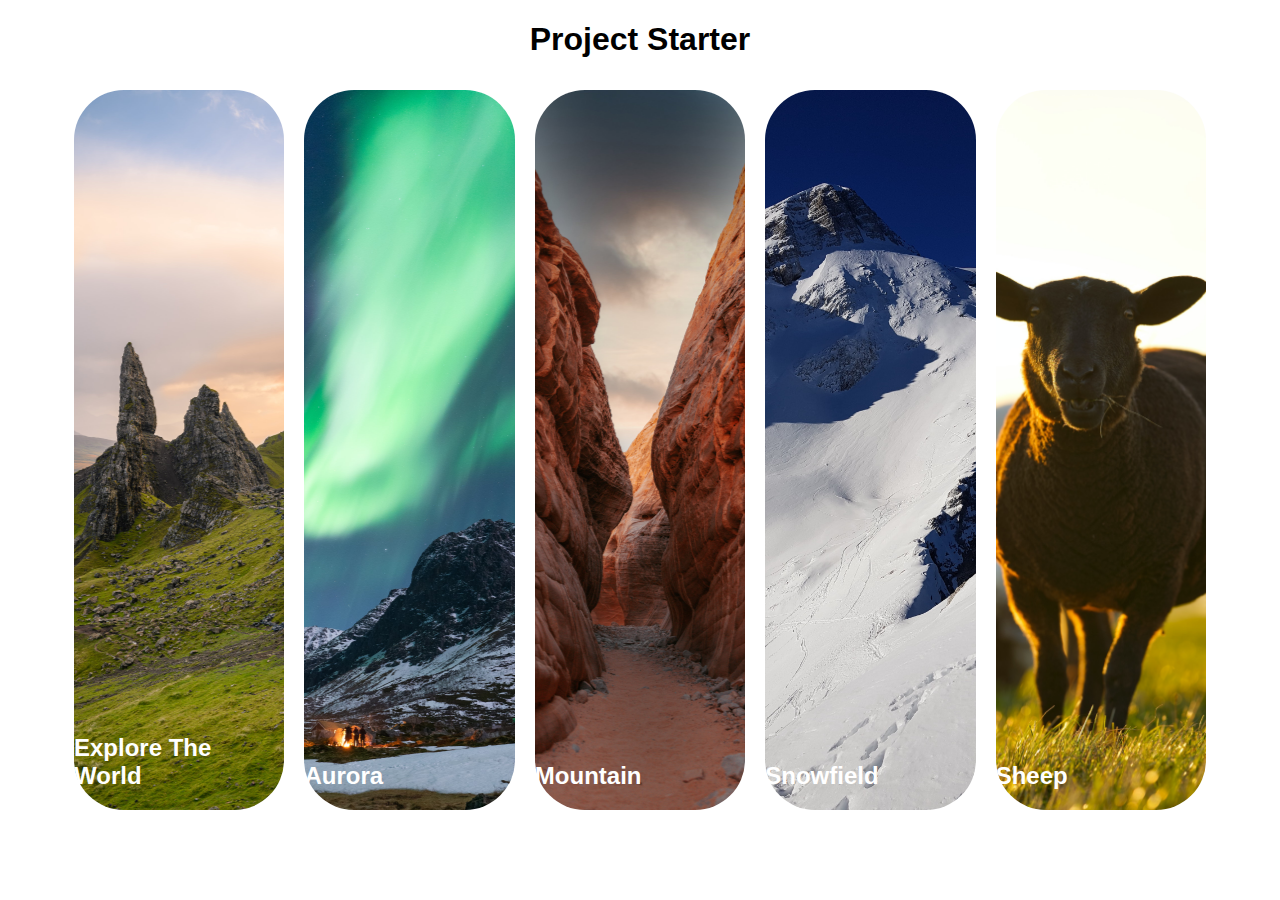
<file: 1.ExpandingCards/index.html>
<!DOCTYPE html>
<html lang="zh-Hant-TW">
<head>
    <meta charset="UTF-8">
    <meta http-equiv="X-UA-Compatible" content="IE=edge">
    <meta name="viewport" content="width=device-width, initial-scale=1.0">
    <link rel="stylesheet" href="style.css">
    <title>Expanding Cards</title>
</head>
<body>
    <h1>Project Starter</h1>

    <div class="container">
        <div class="panel active" style="background-image:url('./Image/Background.jpg')">
            <h3>Explore The World</h3>
        </div>
        <div class="panel active" style="background-image:url('./Image/Image1.jpg')">
            <h3>Aurora</h3>
        </div>
        <div class="panel active" style="background-image:url('./Image/Image2.jpg')">
            <h3>Mountain</h3>
        </div>
        <div class="panel active" style="background-image:url('./Image/Image3.jpg')">
            <h3>Snowfield</h3>
        </div>
        <div class="panel active" style="background-image:url('./Image/Image4.jpg')">
            <h3>Sheep</h3>
        </div>
    </div>

    <script src="script.js"></script>

</body>
</html>
</file>
<file: 1.ExpandingCards/style.css>
@import url('https://fonts.googleapis.com/css?family=Muli&display=swap');

*{
    box-sizing: border-box;
}

body{
    font-family: 'Raboto',sans-serif;
    display: flex;
    flex-direction: column;
    align-items: center;
    height: 100vh;
    overflow: hidden;
    margin: 0;
}

.container{
    display: flex;
    width: 90vw;
}

.panel{
    background-size: cover;
    background-position: center;
    background-repeat: no-repeat;
    height: 80vh;
    border-radius: 50px;
    color: #fff;
    cursor: pointer;
    flex: 0.5;
    margin: 10px;
    position: relative;
    transition: flex 0.7s ease-in;
}

.panel h3{
    font-size: 24px;
    position: absolute;
    bottom: 20px;
    margin: 0;
    opacity: 0;

}

.panel.active{
    flex: 5;
}

.panel.active h3{
    opacity: 1;
    transition: opacity 0.3s ease-in 0.4s;
}

@media (max-width: 480px) {
    .container{
        width: 100vw;
    }
    
    .panel:nth-of-type(4),
    .panel:nth-of-type(5){
        display: none;
    }
}
</file>
